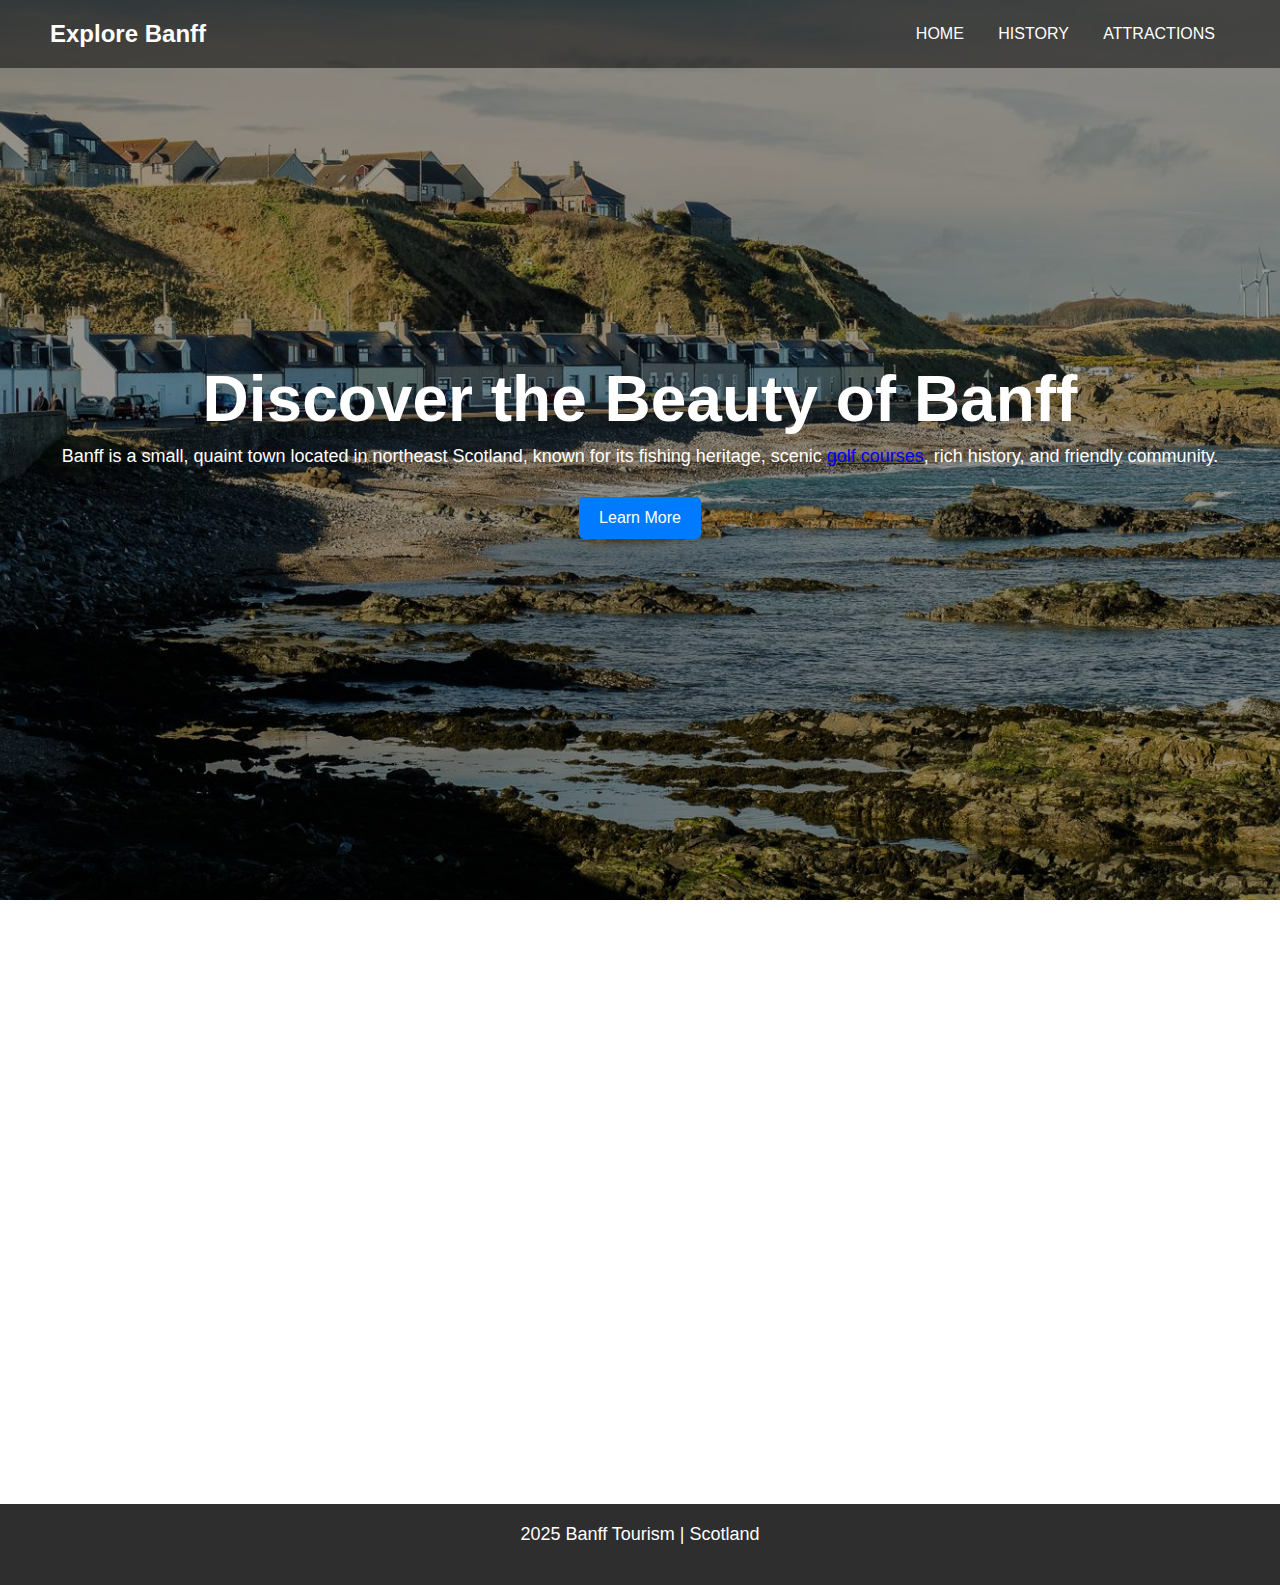
<file: index.html>
<!DOCTYPE html>
<html lang="en">
<head>
    <meta charset="UTF-8">
    <meta name="viewport" content="width=device-width, initial-scale=1.0">
    <!-- Title of the page that appears in the browser tab -->
    <title>Banff Scotland - Home</title>
    <!-- Link to the external CSS file for styling -->
    <link rel="stylesheet" href="style.css">
</head>
<body>
    <header>
        <!-- Header section with site logo and navigation menu -->
        <div class="logo">Explore Banff</div>
        <nav>
            <a href="index.html">HOME</a>
            <a href="history.html">HISTORY</a>
            <a href="attractions.html">ATTRACTIONS</a>
        </nav>
    </header>
    <!-- Main front spread introducing Banff -->
    <section class="main">
        <h1>Discover the Beauty of Banff</h1>
        <p>Banff is a small, quaint town located in northeast Scotland, known for its fishing heritage, scenic 
            <a href="https://www.duffhouseroyal.com/">golf courses</a>, rich history, and friendly community.</p>
        <!-- Button linking to tourism site -->
            <a class="info-btn" href="https://www.visitscotland.com/info/towns-villages/banff-p238141" target="_blank">Learn More</a>
    </section>

    <!-- Embedded Map for Banff's location -->
    <section class="maps">
        <iframe src="https://www.google.com/maps/embed?pb=!1m18!1m12!1m3!1d9308.779050801562!2d-2.5307562868343925!3d57.66478514845096!2m3!1f0!2f0!3f0!3m2!1i1024!2i768!4f13.1!3m3!1m2!1s0x488455e340be0283%3A0x3ac3d2053a5fe897!2sBanff!5e0!3m2!1sen!2suk!4v1741524956306!5m2!1sen!2suk" width="100%" height="500" style="border:0;" allowfullscreen="" loading="lazy"></iframe>
    </section>
    
    <!-- Footer section (bottom page) -->
    <footer>
        <p> 2025 Banff Tourism | Scotland</p>
    </footer>
</body>
</html>
</file>
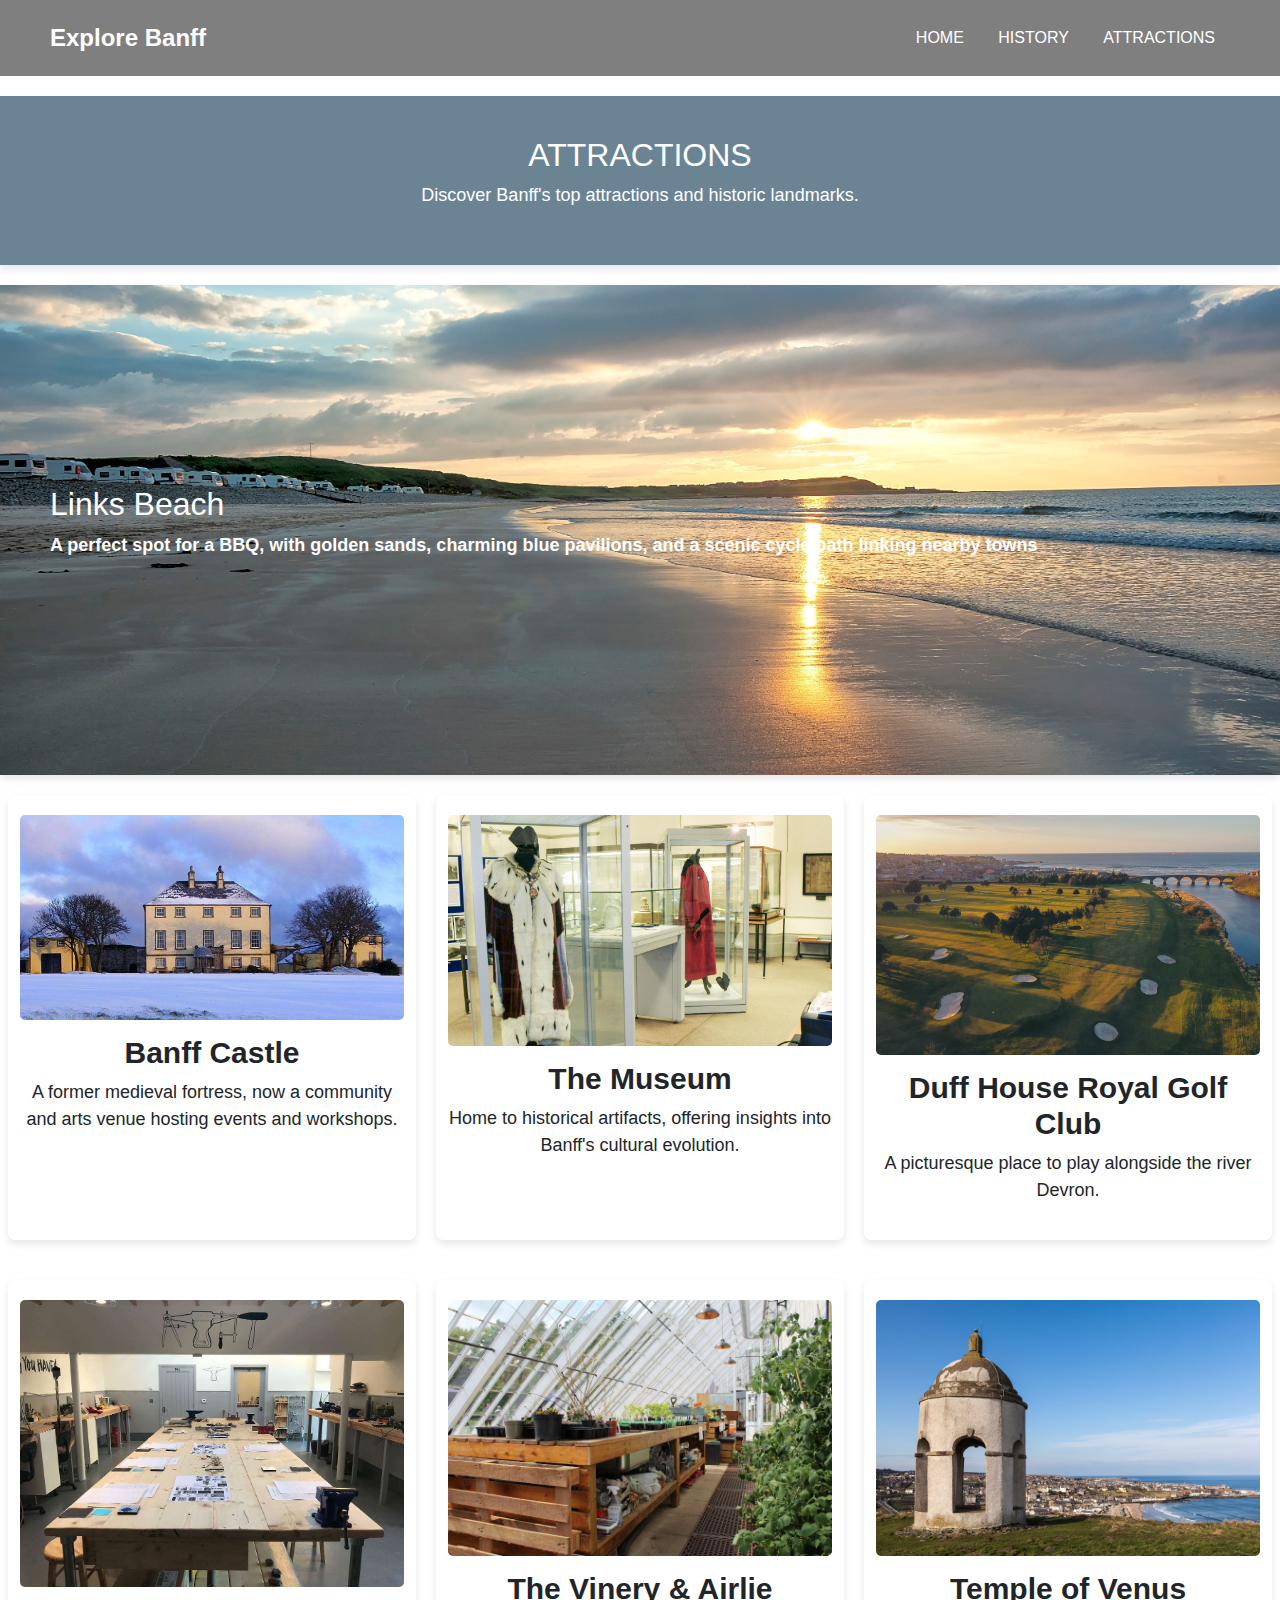
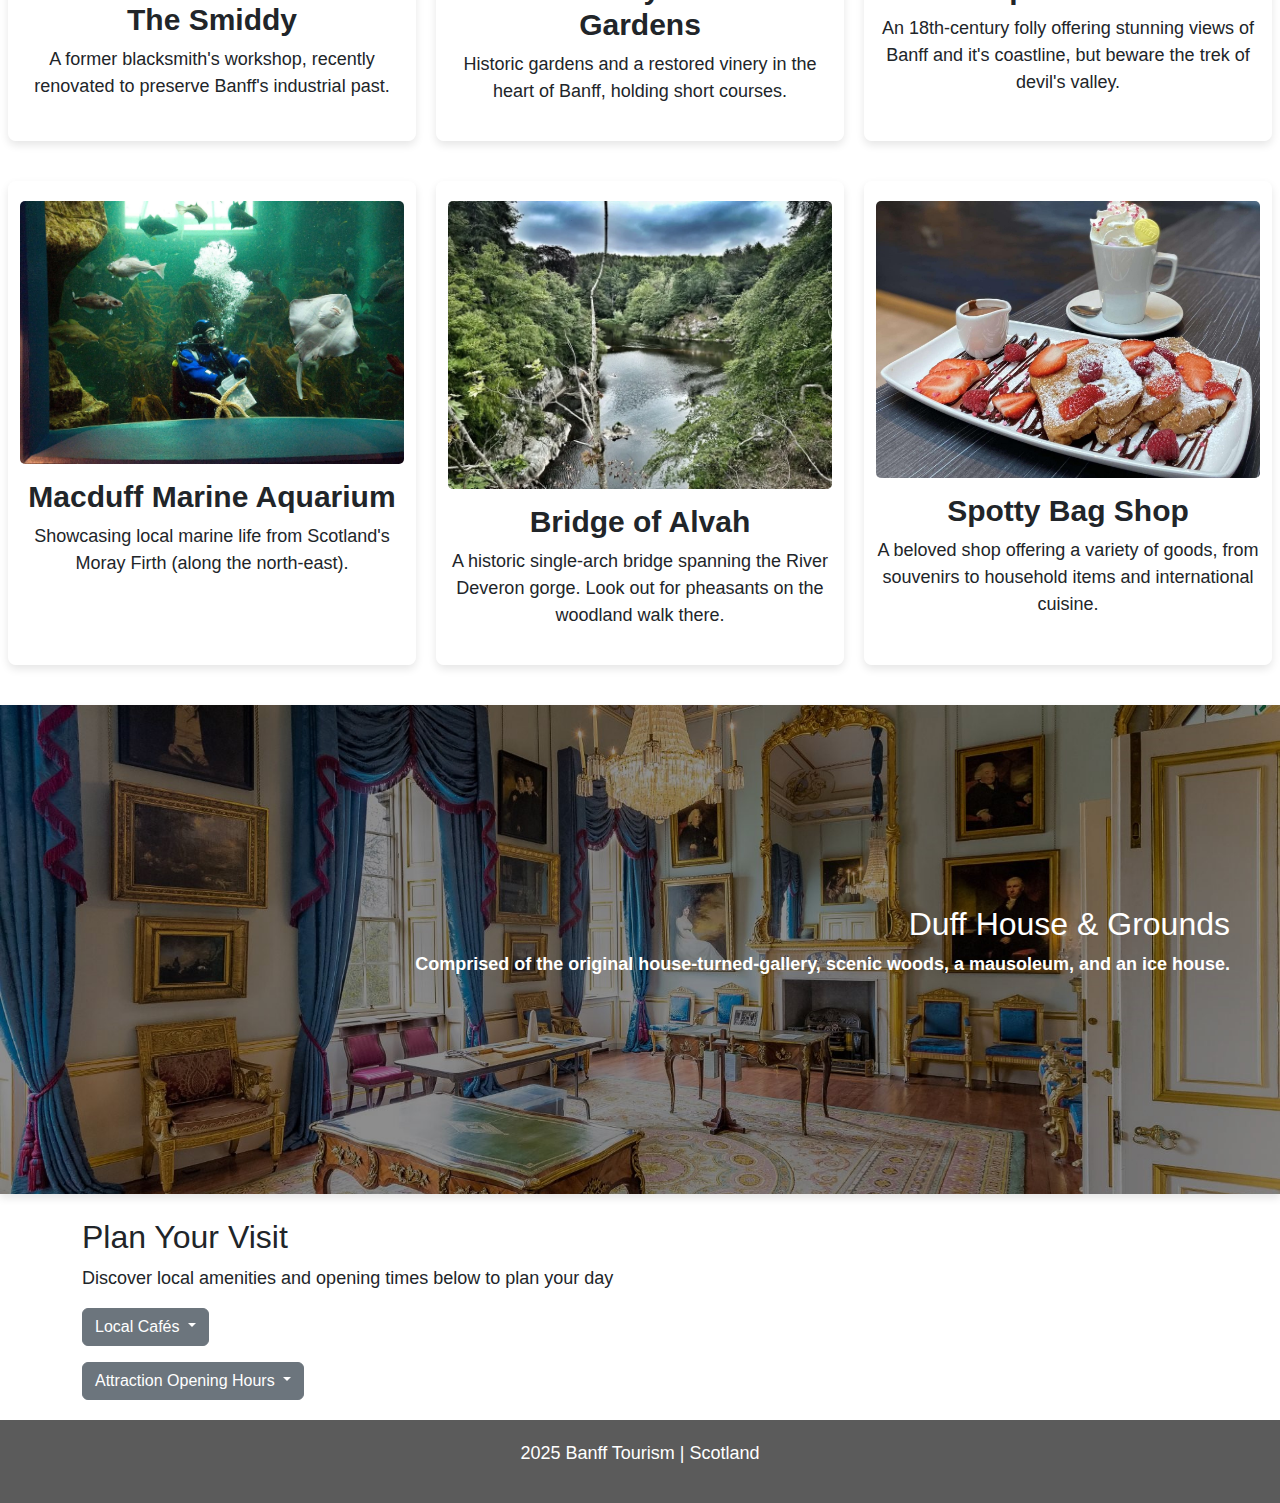
<file: attractions.html>
<!DOCTYPE html>
<html lang="en">
<head>
    <meta charset="UTF-8">
    <meta name="viewport" content="width=device-width, initial-scale=1.0">
    <!-- Title of the page that appears in the browser tab -->
    <title>Banff - Attractions</title>
    <!-- Link to the external CSS file for styling -->
    <link rel="stylesheet" href="attractions.css">
</head>
<body>
    <header>
        <div class="logo">Explore Banff</div>
        <nav>
            <!-- Navigation links to different pages -->
            <a href="index.html">HOME</a>
            <a href="history.html">HISTORY</a>
            <a href="attractions.html">ATTRACTIONS</a>
        </nav>
    </header>
    <!-- Title section for the Attractions page -->
    <section class="title">
        <h2>ATTRACTIONS</h2>
        <p>Discover Banff's top attractions and historic landmarks.</p>
    </section>
      <!-- Section describing Links Beach -->
    <section class="beach">
        <h2>Links Beach</h2>
        <p> A perfect spot for a BBQ, with golden sands, charming blue pavilions, and a scenic cycle path linking nearby towns</p>
    </section>
    
    <!-- Grid layout for attraction images and descriptions -->
    <div class="row">
        <div class="column">
            <img src="img/snowy castle.jpg" alt="Banff Castle">
            <h1>Banff Castle</h1>
            <p>A former medieval fortress, now a community and arts venue hosting events and workshops.</p>
        </div>
        <div class="column">
            <img src="img/museum.jpg" alt="The Museum">
            <h1>The Museum</h1>
            <p>Home to historical artifacts, offering insights into Banff's cultural evolution.</p>
        </div>
        <div class="column">
            <img src="img/golf course" alt="Golf Range">
            <h1>Duff House Royal Golf Club</h1>
            <p>A picturesque place to play alongside the river Devron.</p>
        </div>
    </div>
     <!-- 2nd row of attractions -->
    <div class="row">
        <div class="column">
            <img src="img/smiddy.jpg" alt="The Smiddy">
            <h1>The Smiddy</h1>
            <p>A former blacksmith's workshop, recently renovated to preserve Banff's industrial past.</p>
        </div>
        <div class="column">
            <img src="img/vinery.jpg" alt="Gardens/The Vinery">
            <h1>The Vinery & Airlie Gardens </h1>
            <p>Historic gardens and a restored vinery in the heart of Banff, holding short courses.</p>
        </div>
        <div class="column">
            <img src="img/temple venus" alt="Temple of Venus">
            <h1>Temple of Venus</h1>
            <p>An 18th-century folly offering stunning views of Banff and it's coastline, but beware the trek of devil's valley.</p>
        </div>
    </div>
    <!-- 3rd row of attractions -->
    <div class="row">
        <div class="column">
            <img src="img/aquarium diver.jpg" alt="Macduff Marine Aquarium">
            <h1>Macduff Marine Aquarium</h1>
            <p>Showcasing local marine life from Scotland's Moray Firth (along the north-east).</p>
        </div>
        <div class="column">
            <img src="img/bridge of alvah.webp" alt="Bridge of Alvah">
            <h1>Bridge of Alvah</h1>
            <p>A historic single-arch bridge spanning the River Deveron gorge. Look out for pheasants on the woodland walk there.</p>
        </div>
        <div class="column">
            <img src="img/spotty bag shop.jpg" alt="Spotty Bag Shop">
            <h1>Spotty Bag Shop</h1>
            <p>A beloved shop offering a variety of goods, from souvenirs to household items and international cuisine.</p>
        </div>
    </div>
    
    <!-- Section about Duff House and its grounds -->
    <section class="duffh">
        <h2>Duff House & Grounds</h2>
        <p>Comprised of the original house-turned-gallery, scenic woods, a mausoleum, and an ice house.</p>
    </section>
    
    <!-- Plan Your Visit section with Bootstrap dropdown menus -->
    <title>Plan Your Visit</title>
    <!-- Bootstrap CSS for dropdown styling -->
    <link href="https://cdn.jsdelivr.net/npm/bootstrap@5.3.0/dist/css/bootstrap.min.css" rel="stylesheet">

<div class="container mt-4">
    <h2>Plan Your Visit</h2>
    <p>Discover local amenities and opening times below to plan your day</p>
    
            <!-- Dropdown for Local Cafés -->
            <div class="dropdown mb-3">
                <button class="btn btn-secondary dropdown-toggle" type="button" id="cafesDropdown" data-bs-toggle="dropdown">
                    Local Cafés
                </button>
                <ul class="dropdown-menu" aria-labelledby="cafesDropdown">
                    <li><a class="dropdown-item" href="https://www.facebook.com/profile.php?id=61555241725355">Castle Garden Coffee House </a></li>
                    <li><a class="dropdown-item" href="https://www.facebook.com/BrokenFiddle/?locale=en_GB">The Broken Fiddle</a></li>
                    <li><a class="dropdown-item" href="https://www.facebook.com/p/Strachans-Coffee-Shop-100057554713739/?locale=en_GB">Strachans Coffee Shop</a></li>
                    <li><a class="dropdown-item" href="https://www.facebook.com/profile.php?id=100083160857204">Cherry Tree Cafe</a></li>
                </ul>
            </div>
            
            <!-- Dropdown for Attraction Opening Hours -->
            <div class="dropdown">
                <button class="btn btn-secondary dropdown-toggle" type="button" id="hoursDropdown" data-bs-toggle="dropdown">
                    Attraction Opening Hours
                </button>
                <ul class="dropdown-menu" aria-labelledby="hoursDropdown">
                    <li><a class="dropdown-item" href="https://www.facebook.com/banffcastle.scotland/?locale=en_GB">Banff Castle: 9 AM - 5 PM</a></li>
                    <li><a class="dropdown-item" href="https://www.bphsmob.org.uk/museum/about_the_museum.html">The Museum: Wed, Thu, Fri, Sat,</a></li>
                    <li><a class="dropdown-item" href="https://www.macduff-aquarium.org.uk/">Macduff Marine Aquarium: 9 AM - 4 PM</a></li>
                    <li><a class="dropdown-item" href="https://www.historicenvironment.scot/visit-a-place/places/duff-house/prices-times/">Duff House: Fri, Sat, Sun</a></li>
                </ul>
            </div>
        </div>
    </div>
</div>

<!-- Bootstrap JS functioning -->
<script src="https://cdn.jsdelivr.net/npm/bootstrap@5.3.0/dist/js/bootstrap.bundle.min.js"></script>

<footer>
    <p>2025 Banff Tourism | Scotland</p>
</footer>


</body>
</html>
</file>
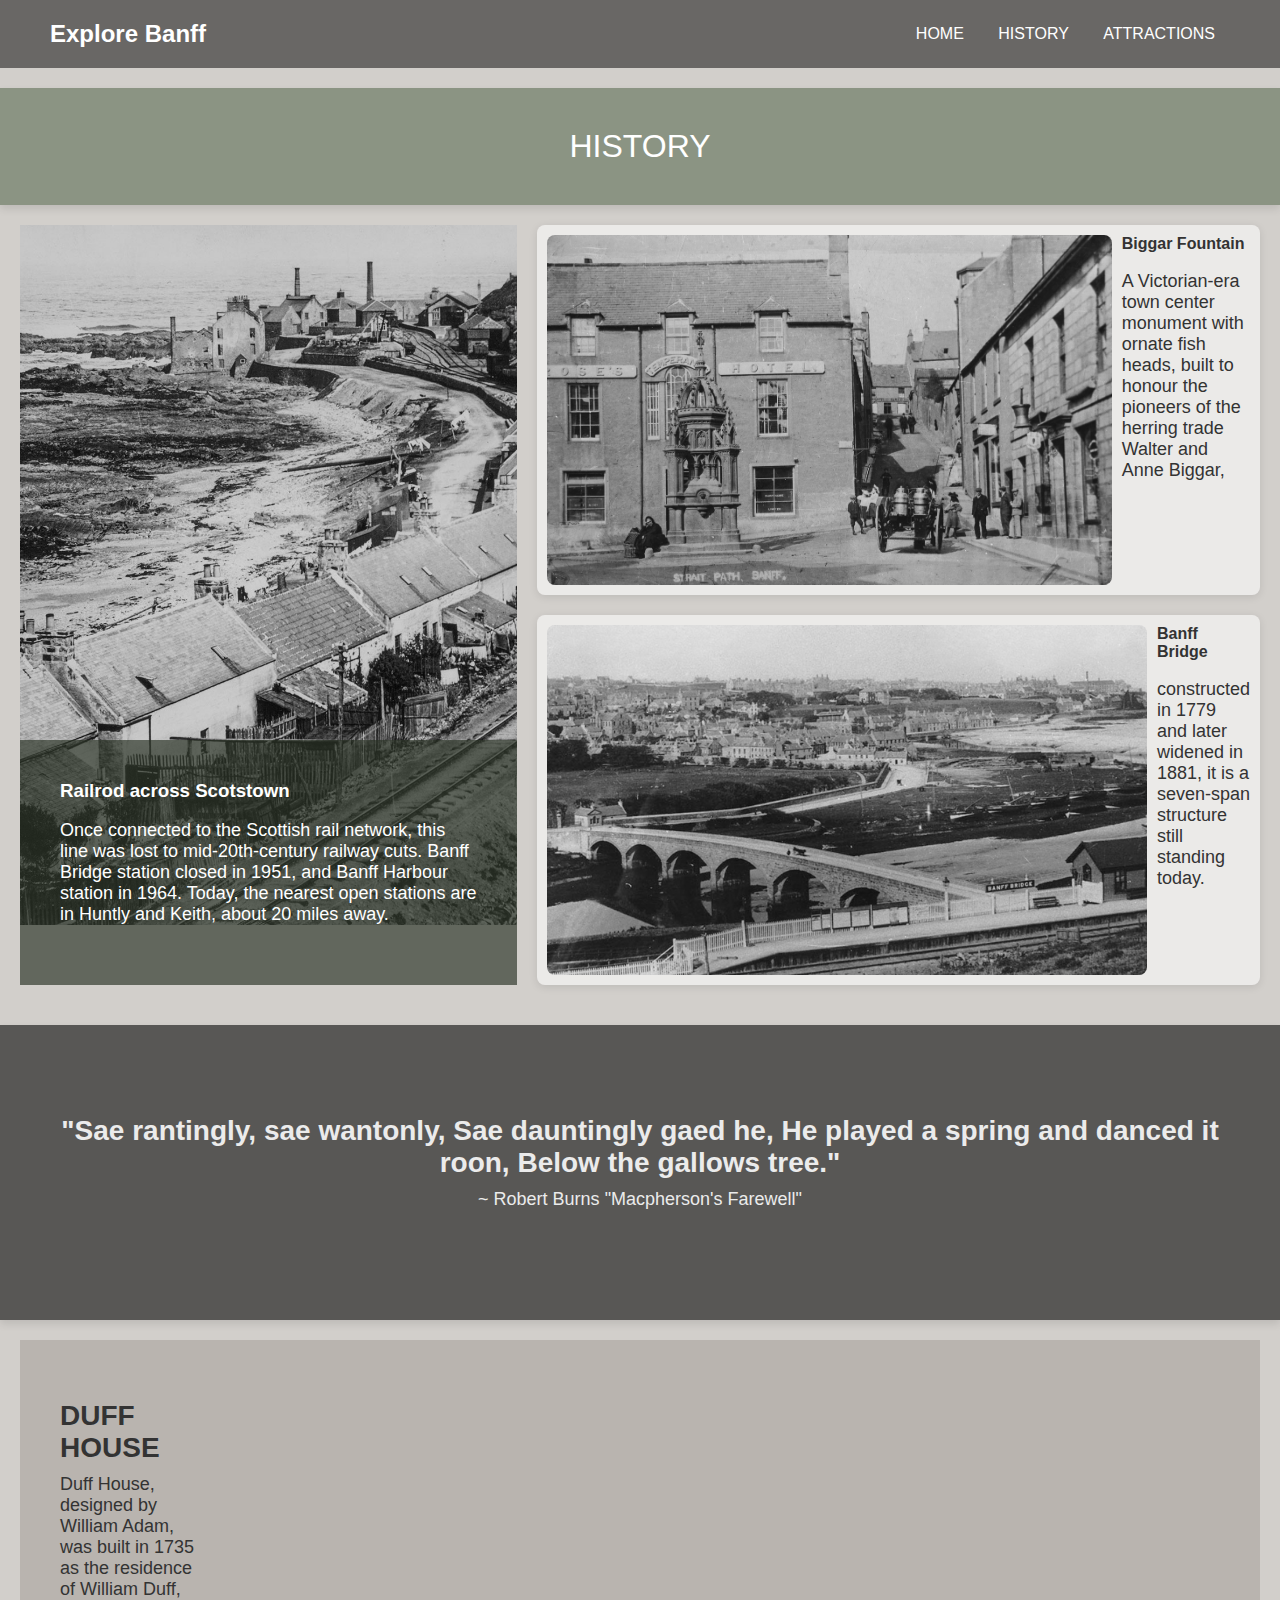
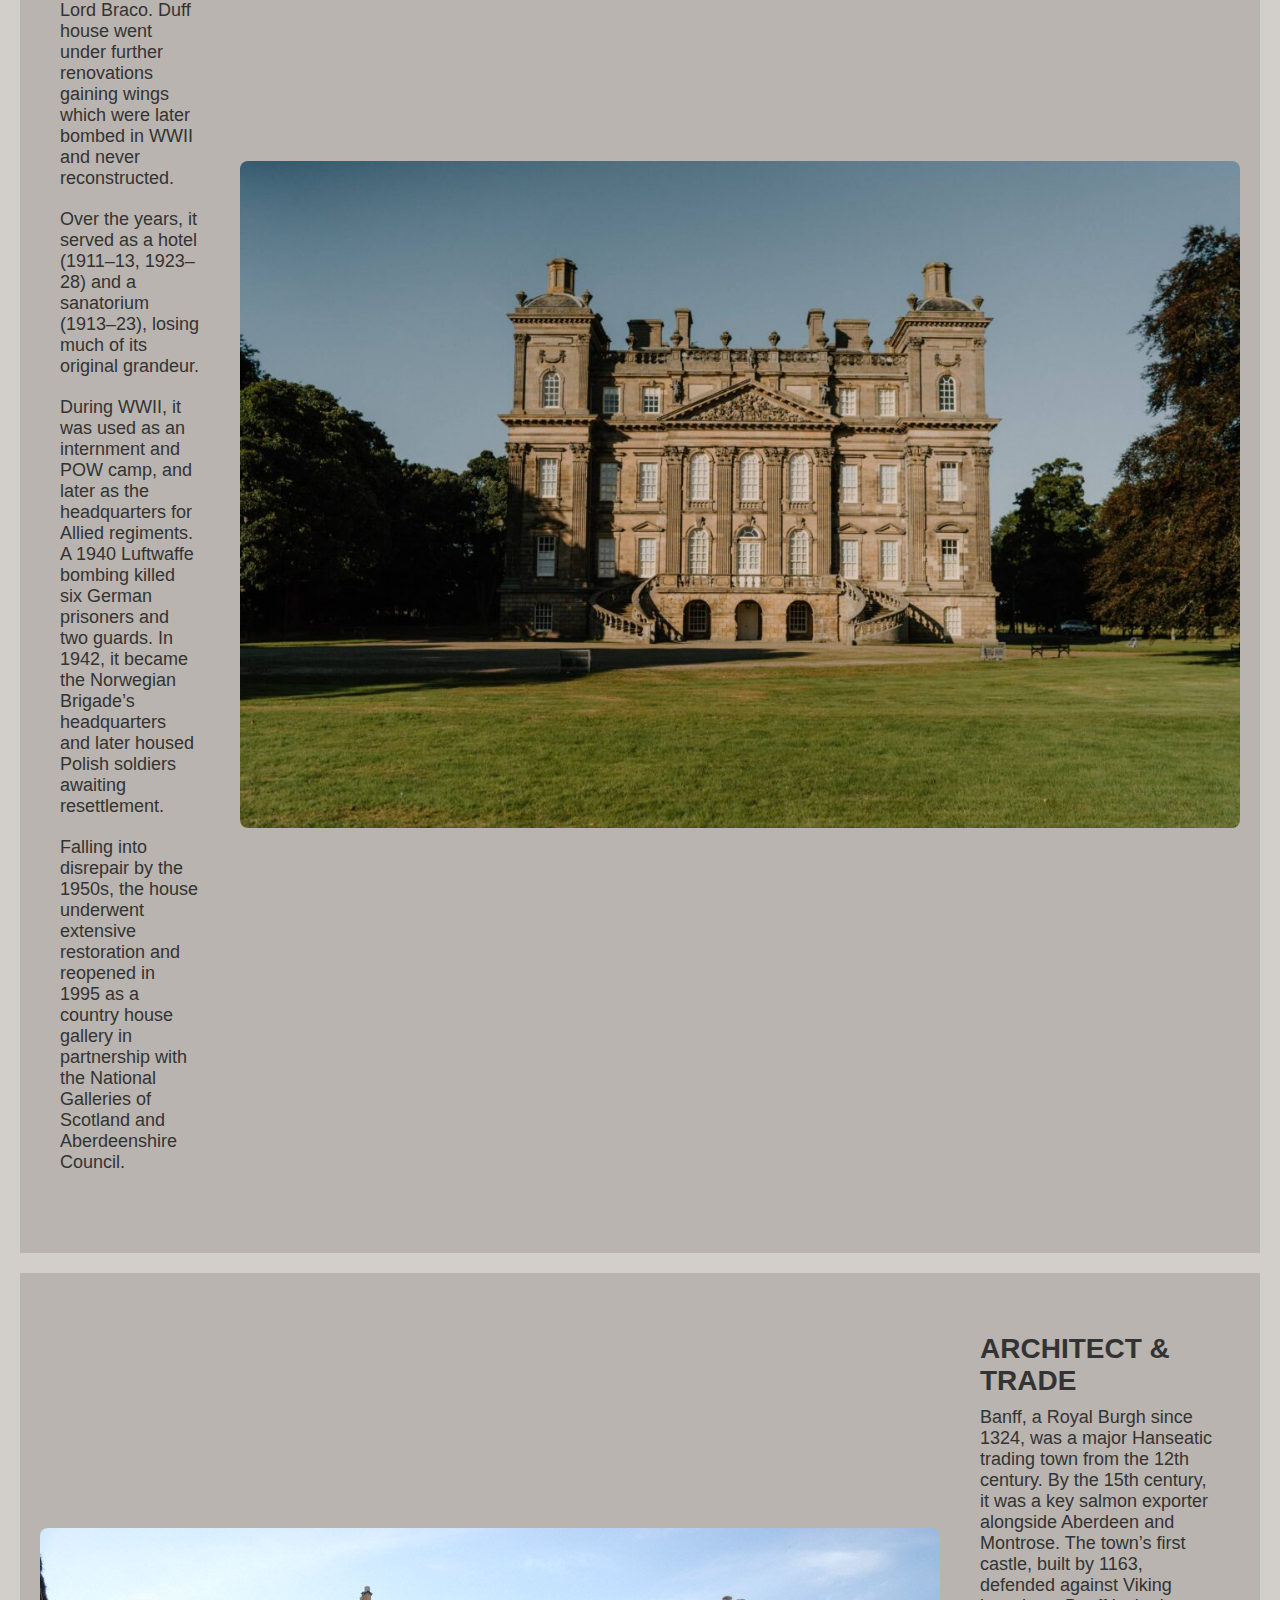
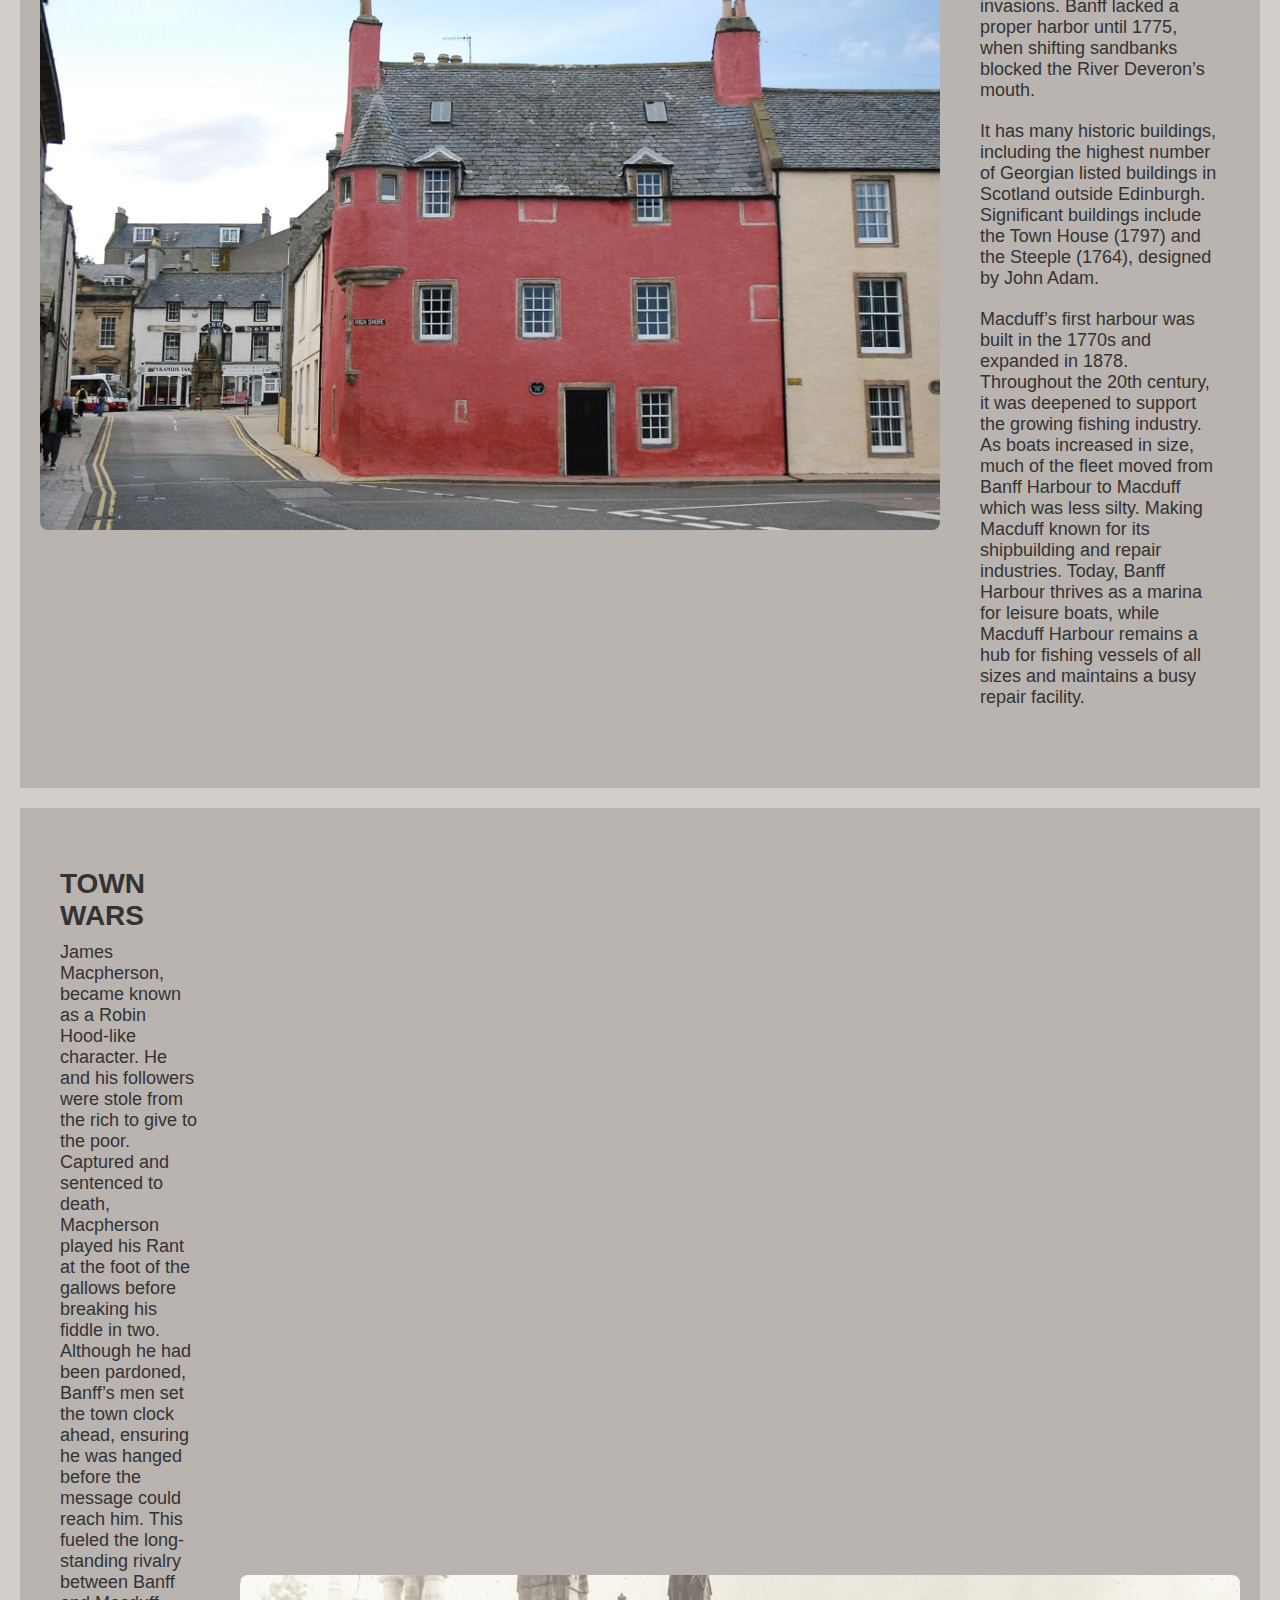
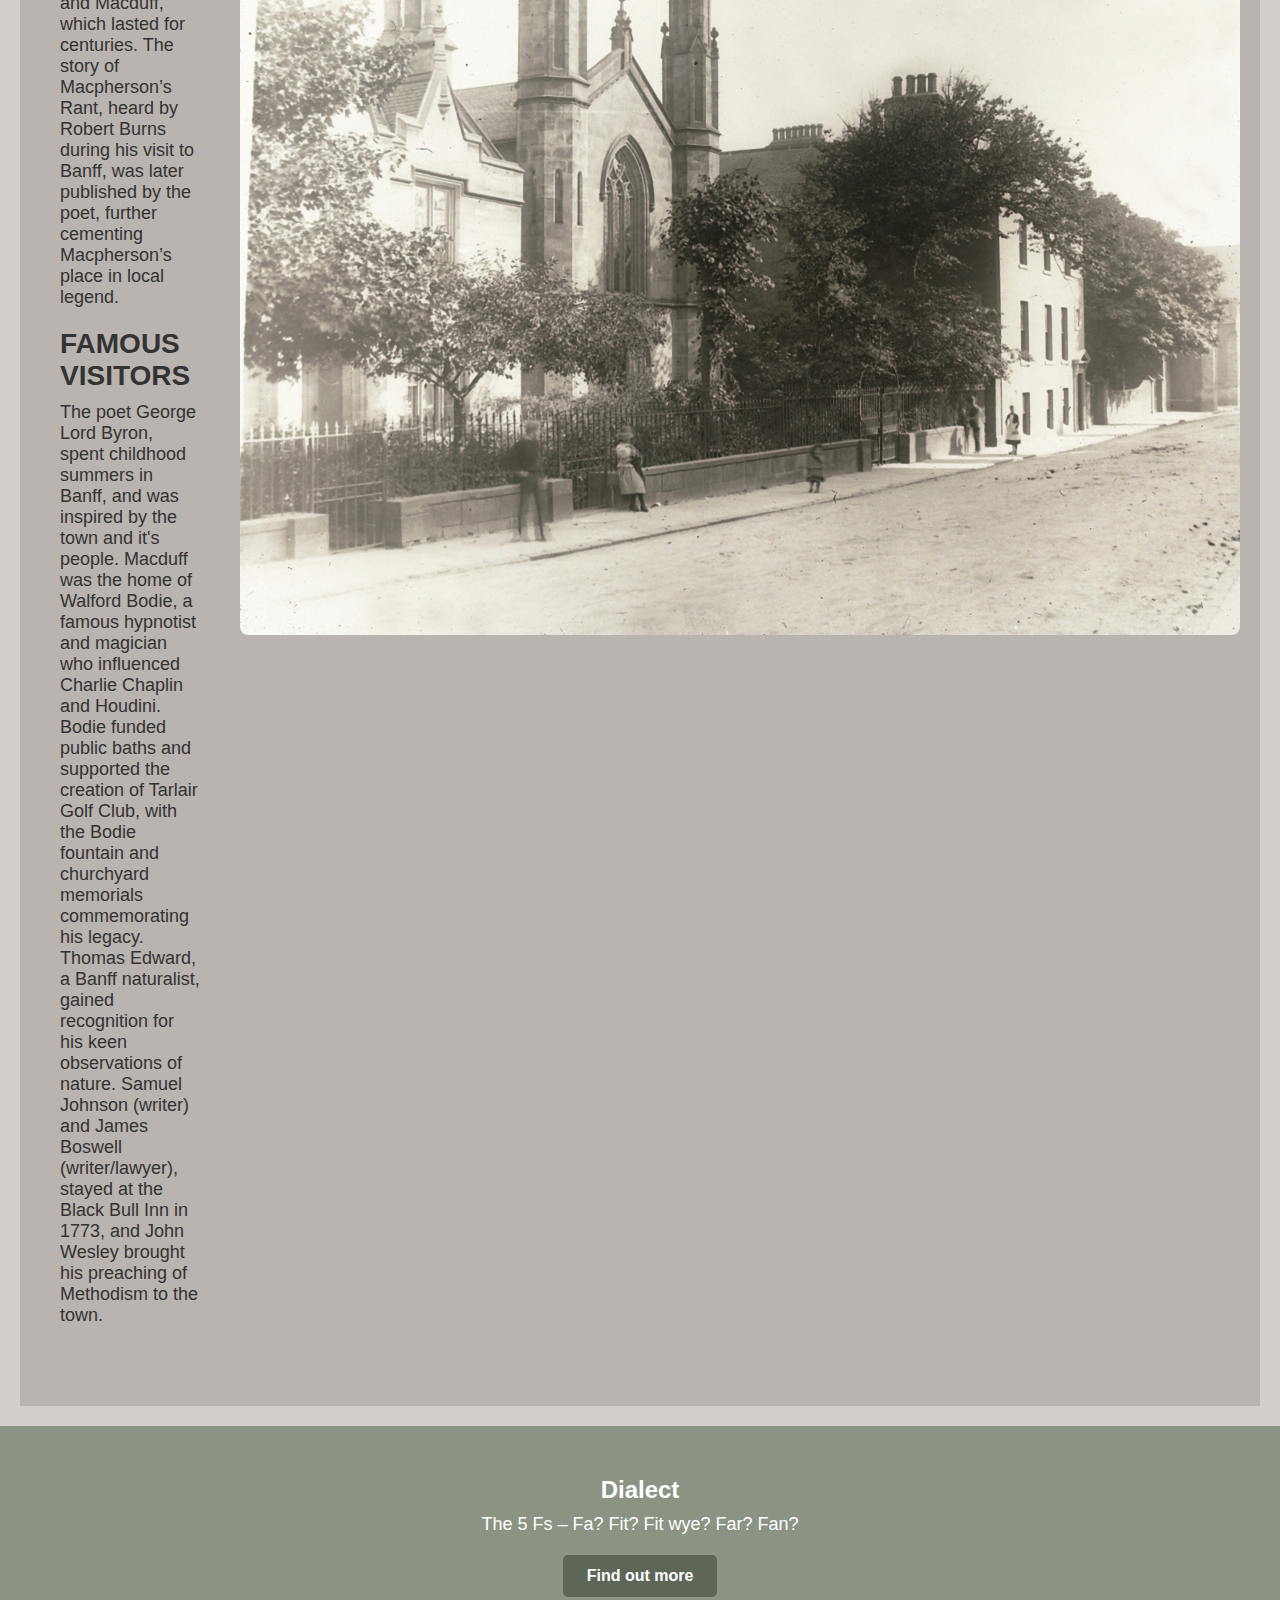
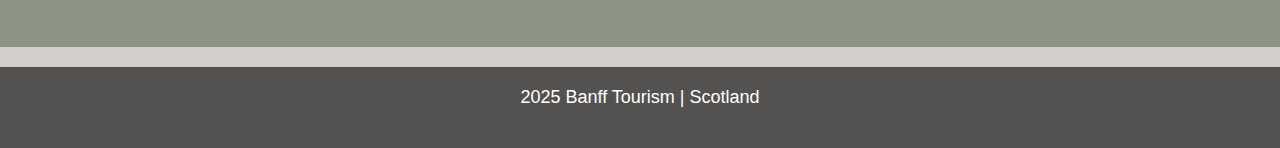
<file: history.html>
<!DOCTYPE html> 
<html lang="en">
<head>
    <meta charset="UTF-8">
    <meta name="viewport" content="width=device-width, initial-scale=1.0">
    <title>Banff - History</title>
    <link rel="stylesheet" href="history.css">
</head>
<body>
    <header>
        <div class="logo">Explore Banff</div>
        <nav>
            <!-- Navigation links to different pages -->
            <a href="index.html">HOME</a>
            <a href="history.html">HISTORY</a>
            <a href="attractions.html">ATTRACTIONS</a>
        </nav>
    </header>

    <section class="title">
        <h10>HISTORY</h10> <!-- History page title -->
    </section>

      <!-- Top Image Section (Fixed Layout) -->
      <section class="news-container">
        <div class="news-main">
            <!-- Main image with a caption and description -->
            <img src="img/black white railway.jpg" alt="Historic Banff Railway">
            <div class="news-text">
                <h3>Railrod across Scotstown</h3>
                <br>
                <p>Once connected to the Scottish rail network, this line was lost to mid-20th-century railway cuts. Banff Bridge station closed in 1951, and Banff Harbour station in 1964. Today, the nearest open stations are in Huntly and Keith, about 20 miles away.</p>
            </div>
        </div>
        <!-- Sidebar with smaller images and text -->
        <div class="news-side">
            <div class="news-small">
                <img src="img/banff fountain.jpg" alt="fountain">
                <div class="small-text">
                    <h4>Biggar Fountain</h4>
                    <br>
                    <p>A Victorian-era town center monument with ornate fish heads, built to honour the pioneers of the herring trade Walter and Anne Biggar,</p>
                </div>
            </div>
            <!-- Small section 2 with an image and description -->
            <div class="news-small">
                <img src="img/banff bridge.jpg" alt="Bridge">
                <div class="small-text">
                    <h4>Banff Bridge</h4>
                    <br>
                    <p>constructed in 1779 and later widened in 1881, it is a seven-span structure still standing today. </p>
                </div>
            </div>
        </div>
    </section>
     <!-- Quote section below images -->
    <section class="quote">
        <h2>"Sae rantingly, sae wantonly,
            Sae dauntingly gaed he,
            He played a spring and danced it roon,
            Below the gallows tree."</h2>
        <p>~ Robert Burns "Macpherson's Farewell" </p>
    </section>
     <!-- About section with description/image of Duff House -->
    <section class="about">
        <div class="about-text">
            <h2>DUFF HOUSE</h2>
            <p> Duff House, designed by William Adam, was built in 1735 as the residence of William Duff, Lord Braco. Duff house went under further renovations gaining wings which were later bombed in WWII and never reconstructed.
                <p>Over the years, it served as a hotel (1911–13, 1923–28) and a sanatorium (1913–23), losing much of its original grandeur.</p>
                <p>During WWII, it was used as an internment and POW camp, and later as the headquarters for Allied regiments. A 1940 Luftwaffe bombing killed six German prisoners and two guards. In 1942, it became the Norwegian Brigade’s headquarters and later housed Polish soldiers awaiting resettlement.</p>
                <p>Falling into disrepair by the 1950s, the house underwent extensive restoration and reopened in 1995 as a country house gallery in partnership with the National Galleries of Scotland and Aberdeenshire Council.
                </p>
        </div>
        <div class="about-image">
            <img src="img/duff house.jpg" alt="Duff">
        </div>
    </section>
    <!-- History of architecture/Fishing/Trade -->
    <section class="about">
        <div class="about-image">
            <img src="img/pink castle 2.0" alt="Pink">
        </div>
        <div class="about-text">
            <h2>ARCHITECT & TRADE</h2>
            <p>Banff, a Royal Burgh since 1324, was a major Hanseatic trading town from the 12th century. By the 15th century, it was a key salmon exporter alongside Aberdeen and Montrose. The town’s first castle, built by 1163, defended against Viking invasions. Banff lacked a proper harbor until 1775, when shifting sandbanks blocked the River Deveron’s mouth. </p>
            <p>It has many historic buildings, including the highest number of Georgian listed buildings in Scotland outside Edinburgh. Significant buildings include the Town House (1797) and the Steeple (1764), designed by John Adam.</p>
            <p>Macduff’s first harbour was built in the 1770s and expanded in 1878. Throughout the 20th century, it was deepened to support the growing fishing industry. As boats increased in size, much of the fleet moved from Banff Harbour to Macduff which was less silty. Making Macduff known for its shipbuilding and repair industries.

                Today, Banff Harbour thrives as a marina for leisure boats, while Macduff Harbour remains a hub for fishing vessels of all sizes and maintains a busy repair facility.</p>
        </div>
     </section>

     <!-- Section about the town rivalry and famous residents -->
    <section class="about">
        <div class="about-text">
            <h2>TOWN WARS</h2>
            <p> James Macpherson, became known as a Robin Hood-like character. He and his followers were stole from the rich to give to the poor. Captured and sentenced to death, Macpherson played his Rant at the foot of the gallows before breaking his fiddle in two. Although he had been pardoned, Banff’s men set the town clock ahead, ensuring he was hanged before the message could reach him. This fueled the long-standing rivalry between Banff and Macduff, which lasted for centuries. The story of Macpherson’s Rant, heard by Robert Burns during his visit to Banff, was later published by the poet, further cementing Macpherson’s place in local legend. </p>
            <p></p>
            <h2>FAMOUS VISITORS</h2>
            <p>The poet George Lord Byron, spent childhood summers in Banff, and was inspired by the town and it's people.
                Macduff was the home of Walford Bodie, a famous hypnotist and magician who influenced Charlie Chaplin and Houdini. Bodie funded public baths and supported the creation of Tarlair Golf Club, with the Bodie fountain and churchyard memorials commemorating his legacy.
                Thomas Edward, a Banff naturalist, gained recognition for his keen observations of nature.
                Samuel Johnson (writer) and James Boswell (writer/lawyer), stayed at the Black Bull Inn in 1773, and John Wesley brought his preaching of Methodism to the town.</p>
        </div>
        <div class="about-image">
            <img src="img/banff old street.jpg" alt="Clock">
        </div>
    </section>

   
<!-- Bonus page splitter about local dialect -->
    <section class="fact">
        <h2>Dialect</h2>
        <p>The 5 Fs – Fa? Fit? Fit wye? Far? Fan? </p>
        <a href="https://banffmacduffheritagetrail.co.uk/doric/" class="fact-btn">Find out more</a>
    </section>

    <footer>
        <p>2025 Banff Tourism | Scotland</p>
    </footer>
</body>
</html>
</file>
<file: style.css>
/* General */
* {
    margin: 0;
    padding: 0;
    box-sizing: border-box;
}

body {
    font-family: Arial, sans-serif;
    color: white;
    text-align: center;
    background: url('img/watersedge.jpeg') no-repeat center center fixed;
    background-size: cover;
}

/* Header */
header {
    display: flex;
    justify-content: space-between;
    align-items: center;
    padding: 20px 50px;
    position: absolute;
    width: 100%;
    top: 0;
    left: 0;
    background: rgba(0, 0, 0, 0.5);
}

.logo {
    font-size: 24px;
    font-weight: bold;
}

nav a {
    color: white;
    margin: 0 15px;
    text-decoration: none;
    font-size: 16px;
    transition: 0.3s;
}

nav a:hover {
    color: #FFD700;
}

/* Main Section */
.main {
    height: 100vh;
    display: flex;
    flex-direction: column;
    align-items: center;
    justify-content: center;
    background: rgba(0, 0, 0, 0.4);
    padding: 20px;
}

h1 {
    font-size: 64px;
    font-weight: bold;
    margin-bottom: 10px;
}

p {
    font-size: 18px;
    margin-bottom: 20px;
}

/* Info Button */
.info-btn {
    background: #007bff;
    color: white;
    padding: 12px 20px;
    text-decoration: none;
    font-size: 16px;
    border-radius: 5px;
    display: inline-block;
    margin-top: 10px;
}

.info-btn:hover {
    background: #0056b3;
}

/* Maps Section */
.maps {
    padding: 50px 0;
}

/* Footer */
footer {
    background: rgba(0, 0, 0, 0.82);
    padding: 20px;
    width: 100%;
}
</file>
<file: attractions.css>
/* General */
* {
    box-sizing: border-box;
    margin: 0;
    padding: 0;
    font-family: Arial, sans-serif;
}

body {
    background-color: rgba(45, 34, 14, 0.217);
    color: #333;
    
}

/* Header Styles */
header {
    display: flex;
    justify-content: space-between;
    align-items: center;
    padding: 20px 50px;
    background: rgba(0, 0, 0, 0.5);
    color: white;
}

.logo {
    font-size: 24px;
    font-weight: bold;
}

nav a {
    color: white;
    margin: 0 15px;
    text-decoration: none;
    font-size: 16px;
    transition: 0.3s;
}

nav a:hover {
    color: #FFD700;
}

/* Title Section */
.title {
    text-align: center;
    padding: 40px 20px;
    margin-top: 20px;
    background: rgba(91, 119, 136, 0.9);
    box-shadow: 0 4px 8px rgba(0, 0, 0, 0.1);
    color: rgb(255, 255, 255);
    font-size: 32px;

}

h1, h2 {
    font-size: 28px;
    margin-bottom: 10px;
}

p {
    font-size: 18px;
    margin-bottom: 20px;
}

/* Grid Layout for Attractions */
.row {
    display: flex;
    flex-wrap: wrap;
    justify-content: center;
    padding: 20px;
    gap: 20px;
}

.column {
    flex: 1 1 calc(33.333% - 40px);
    max-width: calc(33.333% - 40px);
    background: rgba(255, 255, 255, 0.598);
    padding: 20px;
    text-align: center;
    border-radius: 8px;
    box-shadow: 0 4px 8px rgba(0, 0, 0, 0.1);
    transition: transform 0.3s ease;
}
.column h1 {
    font-size: 30px;
    font-weight: bold;
}

.column:hover {
    transform: translateY(-5px);
}

.column img {
    width: 100%;
    height: auto;
    border-radius: 5px;
    margin-bottom: 15px;
}

/* Responsiveness */
@media screen and (max-width: 768px) {
    .column {
        flex: 1 1 100%;
        max-width: 100%;
    }
}

footer {
    text-align: center;
    padding: 20px;
    background: rgba(0, 0, 0, 0.642);
    color: white;
    margin-top: 20px;
}

.duffh {
    text-align: right;
    font-weight: bold;
    padding: 200px 50px;
    color: rgb(255, 255, 255);
    margin-top: 20px;
    background: url('img//duff\ inside.jpg') no-repeat center;
    background-size: cover;
    box-shadow: 0 4px 8px rgba(0, 0, 0, 0.1);
}
.beach {
    text-align: left;
    font-weight: bold;
    padding: 200px 50px;
    color: rgb(255, 255, 255);
    margin-top: 20px;
    background: url('img/banff\ links\ 2.0') no-repeat center;
    background-size: cover;
    box-shadow: 0 4px 8px rgba(0, 0, 0, 0.1);
}
</file>
<file: history.css>
* {
    box-sizing: border-box;
    margin: 0;
    padding: 0;
    font-family: Arial, sans-serif;
}

body {
    background-color: rgba(45, 34, 14, 0.217);
    color: #333;
}

/* Header */
header {
    display: flex;
    justify-content: space-between;
    align-items: center;
    padding: 20px 50px;
    background: rgba(0, 0, 0, 0.5);
    color: white;
}

.logo {
    font-size: 24px;
    font-weight: bold;
}

nav a {
    color: white;
    margin: 0 15px;
    text-decoration: none;
    font-size: 16px;
    transition: 0.3s;
}

nav a:hover {
    color: #FFD700;
}

/* Title */
.title {
    text-align: center;
    padding: 40px 50px;
    color: rgb(255, 255, 255);
    margin-top: 20px;
    background: #3f55357b;
    box-shadow: 0 4px 8px rgba(0, 0, 0, 0.1);
}
/* News Section */
.news-container {
    display: flex;
    width: 100%;
    gap: 20px;
    padding: 20px;
}

.news-main {
    flex: 2;
    position: relative;
}

.news-main img {
    width: 100%;
    height: 700px;
    object-fit: cover ;
}

.news-text {
    position: absolute;
    bottom: 0;
    background:#2c3628ac;
    padding: 40px;
    width: 100%;
    color: white;
}

h1, h2 {
    font-size: 28px;
    margin-bottom: 10px;
}

p {
    font-size: 18px;
    margin-bottom: 20px;
}
h10 {
    font-size: 32px;
}

.tag {
    font-size: 12px;
    font-weight: bold;
    padding: 5px 10px;
    border-radius: 5px;
}

.news-side {
    flex: 1;
    display: flex;
    flex-direction: column;
    gap: 20px;
}

.news-small {
    display: flex;
    gap: 10px;
    background: rgba(255, 255, 255, 0.557);
    padding: 10px;
    border-radius: 8px;
    box-shadow: 0 2px 8px rgba(0, 0, 0, 0.1);
}

.news-small img {
    width: 600px;
    height: 350px;
    object-fit: cover;
    border-radius: 8px;
}

.quote {
    text-align: center;
    font-weight: ;
    padding: 90px 50px;
    color: rgb(235, 235, 235);
    margin-top: 20px;
    background: #00000094;
    box-shadow: 0 4px 8px rgba(0, 0, 0, 0.1);
    
}


/* large image/ text section */
.about {
    display: flex;
    justify-content: center;
    align-items: center;
    background: #6f645d40;
    padding: 40px 20px;
    gap: 20px;
    margin: 20px;
}

.about-text {
    flex: 1;
    padding: 20px;
}

.about-image img {
    max-width: 1000px;
    border-radius: 8px;
}

/* dialect Section */
.fact {
    text-align: center;
    padding: 50px;
    background: #3f55357b;
    color: white
}

.fact h2 {
    font-size: 24px;
    margin-bottom: 10px;
}

.fact p {
    max-width: 600px;
    margin: 0 auto 20px;
}

.fact-btn {
    display: inline-block;
    padding: 12px 24px;
    background: #2c36287b;
    color: white;
    text-decoration: none;
    border-radius: 5px;
    font-weight: bold;
}

/* Footer */
footer {
    text-align: center;
    padding: 20px;
    background: rgba(0, 0, 0, 0.603);
    color: white;
    margin-top: 20px;
}
</file>
